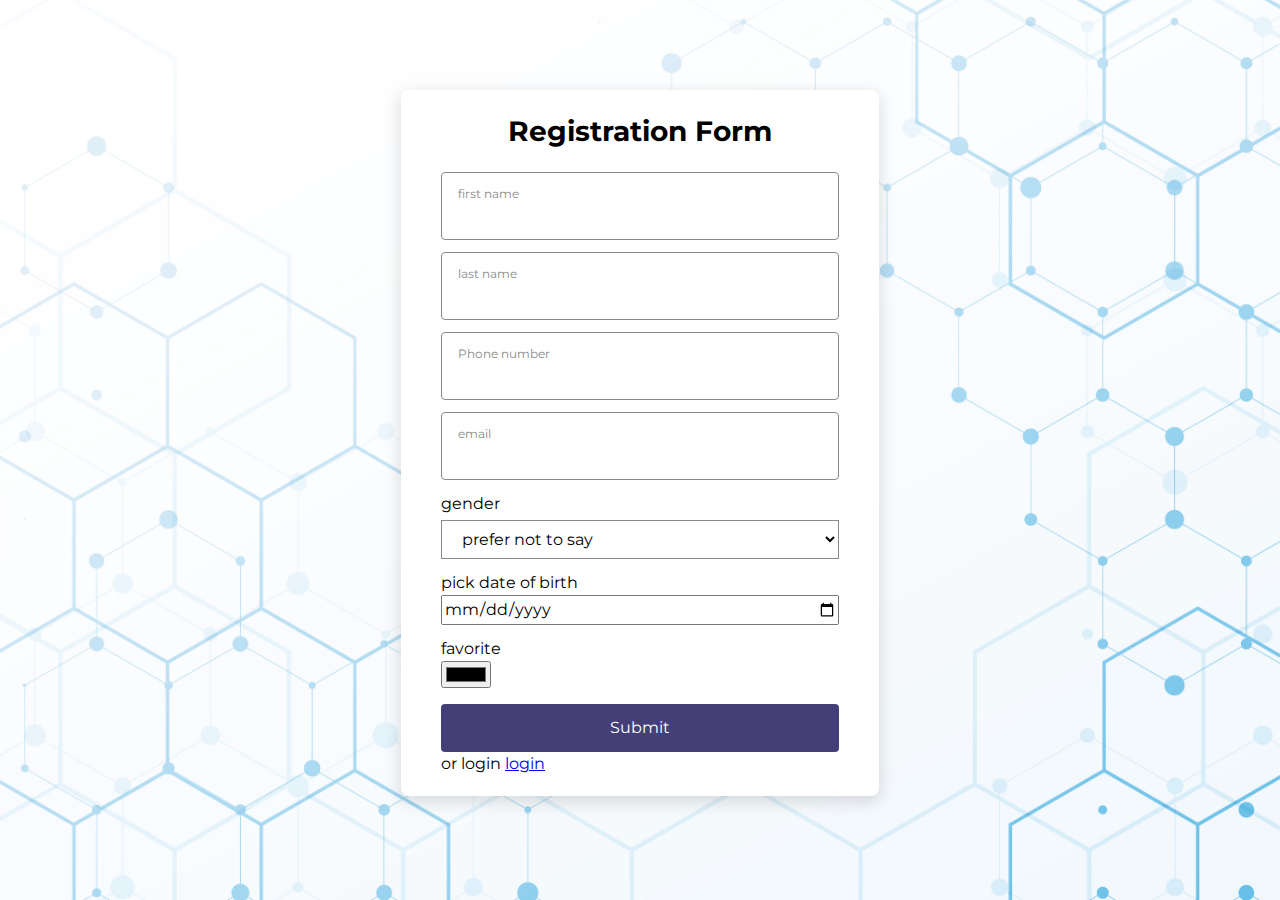
<file: index.html>
<!DOCTYPE html>
<html lang="en">

<head>
        <meta charset="UTF-8">
        <meta http-equiv="X-UA-Compatible" content="IE=edge">
        <meta name="viewport" content="width=device-width, initial-scale=1.0">
        <link rel="stylesheet" href="/style.css">
        <title>Registration</title>
</head>

<body>

        <main>
                <form action="./success.html" class="main-form">
                        <h1> Registration Form</h1>
                        <div class="content">
                                <div class="form-element">
                                        <label for="first-name" id="first-name_label">first name</label>
                                        <input type="text" aria-labelledby="first-name_label" id="first-name" required>
                                </div>
                                <div class="form-element">
                                        <label for="last-name" id="last-name_label">last name</label>
                                        <input type="text" aria-labelledby="last-name_label" id="last-name" required>
                                </div>
                                <div class="form-element">
                                        <label for="phone-number" id="phone-number_label">Phone number</label>
                                        <input type="number" aria-labelledby="phone-number_label" id="phone-number" required>
                                </div>
                                <div class="form-element">
                                        <label for="email" id="email_label">email</label>
                                        <input type="text"aria-labelledby="email_label" id="email" required>
                                </div>
                                <div class="form-select">
                                        <label for="gender">gender</label>
                                        <select name="Your Gender" id="gender">
                                                <option value="prefer not to say">prefer not to say</option>
                                                <option value="male">male</option>
                                                <option value="female">female</option>
                                        </select>
                                </div>
                                <div class="form-select">
                                        <label for="gender" id="gender_label">pick date of birth</label>
                                        <input type="date" aria-labelledby="gender_label" id="date">
                                </div>
                                <div class="form-select">
                                        <label for="color" id="color_label">favorite</label>
                                        <input type="color" aria-labelledby="color_label" id="color">
                                </div>
                                <button class="cta"> Submit</button>
                                <p>or login <span> <a href="./login.html">login</a></span> </p>
                        </div>
                </form>
        </main>


</body>

</html>
</file>
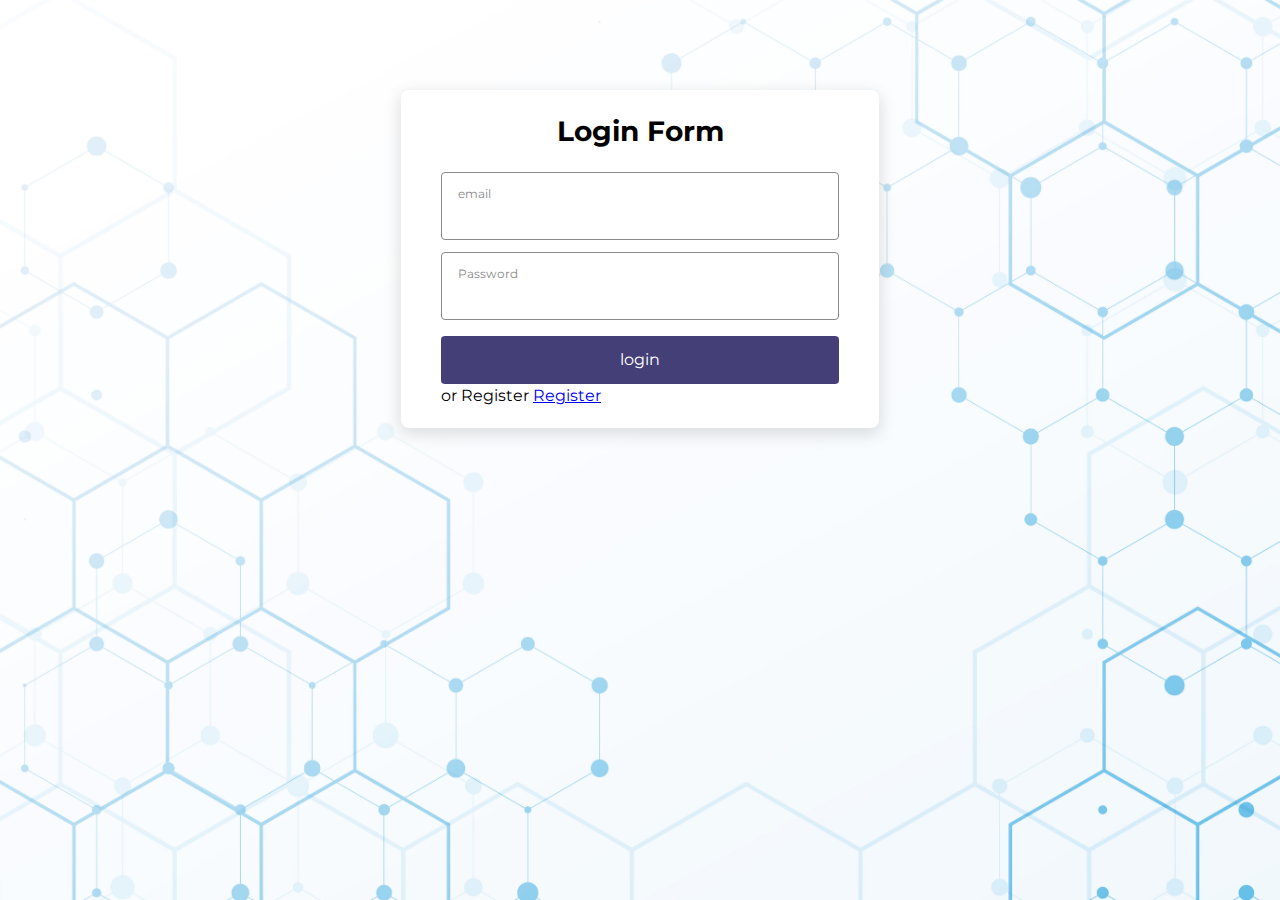
<file: login.html>
<!DOCTYPE html>
<html lang="en">
<head>
        <meta charset="UTF-8">
        <meta http-equiv="X-UA-Compatible" content="IE=edge">
        <meta name="viewport" content="width=device-width, initial-scale=1.0">
        <title>Document</title>
        <link rel="stylesheet" href="/style.css">
</head>
<body>
        
        <main>
                <form action="./success.html" class="main-form">
                        <h1> Login Form</h1>
                        <div class="content">
                                <div class="form-element">
                                        <label for="email" id="email_label">email</label>
                                        <input type="text"aria-labelledby="email_label" id="email" required>
                                </div>
                                <div class="form-element">
                                        <label for="phone-number" id="phone-number_label">Password</label>
                                        <input type="password" aria-labelledby="phone-number_label" id="phone-number" required>
                                </div>
                                <button class="cta">login</button>
                                <p>or Register <span> <a href="./index.html">Register</a></span> </p>
                        </div>
                </form>
        </main>
</body>
</html>
</file>
<file: style.css>
@import url("https://fonts.googleapis.com/css2?family=Montserrat:wght@400;500;600;700;800&display=swap"); /* Box sizing rules */
*,
*::before,
*::after {
  box-sizing: border-box;
}

/* Remove default margin */
body,
h1,
h2,
h3,
h4,
p,
figure,
blockquote,
dl,
dd {
  margin: 0;
}

/* Remove list styles on ul, ol elements with a list role, which suggests default styling will be removed */
ul[role=list],
ol[role=list] {
  list-style: none;
}

/* Set core root defaults */
html:focus-within {
  scroll-behavior: smooth;
}

/* Set core body defaults */
body {
  min-height: 100vh;
  text-rendering: optimizeSpeed;
  line-height: 1.5;
}

/* A elements that don't have a class get default styles */
a:not([class]) {
  -webkit-text-decoration-skip: ink;
          text-decoration-skip-ink: auto;
}

/* Make images easier to work with */
img,
picture {
  max-width: 100%;
  display: block;
}

/* Inherit fonts for inputs and buttons */
input,
button,
textarea,
select {
  font: inherit;
}

/* Remove all animations, transitions and smooth scroll for people that prefer not to see them */
@media (prefers-reduced-motion: reduce) {
  html:focus-within {
    scroll-behavior: auto;
  }
  *,
*::before,
*::after {
    -webkit-animation-duration: 0.01ms !important;
            animation-duration: 0.01ms !important;
    -webkit-animation-iteration-count: 1 !important;
            animation-iteration-count: 1 !important;
    transition-duration: 0.01ms !important;
    scroll-behavior: auto !important;
  }
}
@media (max-width: 767.98px) {
  :root {
    font-size: 12px;
  }
}
@media (max-width: 376px) {
  :root {
    font-size: 10px;
  }
}
body {
  background-image: url("4775334_19366.jpg");
  background-size: cover;
  background-repeat: no-repeat;
}

main {
  padding-inline: 1rem;
  font-family: "Montserrat", sans-serif;
  display: grid;
  place-items: center;
}

.main-form {
  width: clamp(9.375rem, 100%, 29.875rem);
  margin: auto;
  padding-block: 1.25rem;
  padding-inline: 2.5rem;
  box-shadow: 0px 5px 16px 2px hsla(0deg, 0%, 0%, 0.122);
  border-radius: 0.5rem;
  margin-top: 10vh;
  background-color: white;
}
.main-form * + .form-element {
  margin-top: 0.75em;
}
.main-form h1 + * {
  margin-top: 1.25em;
}
.main-form h1 {
  font-size: 1.75rem;
  text-align: center;
}
.main-form .form-element {
  display: flex;
  justify-content: space-between;
  flex-direction: column;
  border: 0.0625rem solid #8a8a8a;
  border-radius: 0.25rem;
  padding-block: 0.75rem;
  padding-inline: 1rem;
}
.main-form .form-element input {
  all: unset;
  max-height: 1.25rem;
  margin-top: 0.25rem;
}
.main-form .form-element input[type=number] {
  -webkit-appearance: textfield;
     -moz-appearance: textfield;
          appearance: textfield;
}
.main-form .form-element label {
  font-size: 0.75rem;
  color: #8a8a8a;
}
.main-form .cta {
  all: unset;
  text-align: center;
  background-color: #453F78;
  width: 100%;
  padding-block: 0.75em;
  border-radius: 0.25em;
  margin-top: 1em;
  color: white;
}
.main-form .cta:hover {
  cursor: pointer;
  transition: background 200ms ease-in-out;
  background-color: #736bb2;
}

.form-select {
  margin-top: 0.75em;
  display: flex;
  flex-direction: column;
}
.form-select > [id=gender] {
  margin-top: 0.25em;
  padding: 0.5em 1em;
  background-color: white;
  border: none;
  border: 0.0625em solid #8a8a8a;
}/*# sourceMappingURL=style.css.map */
</file>
